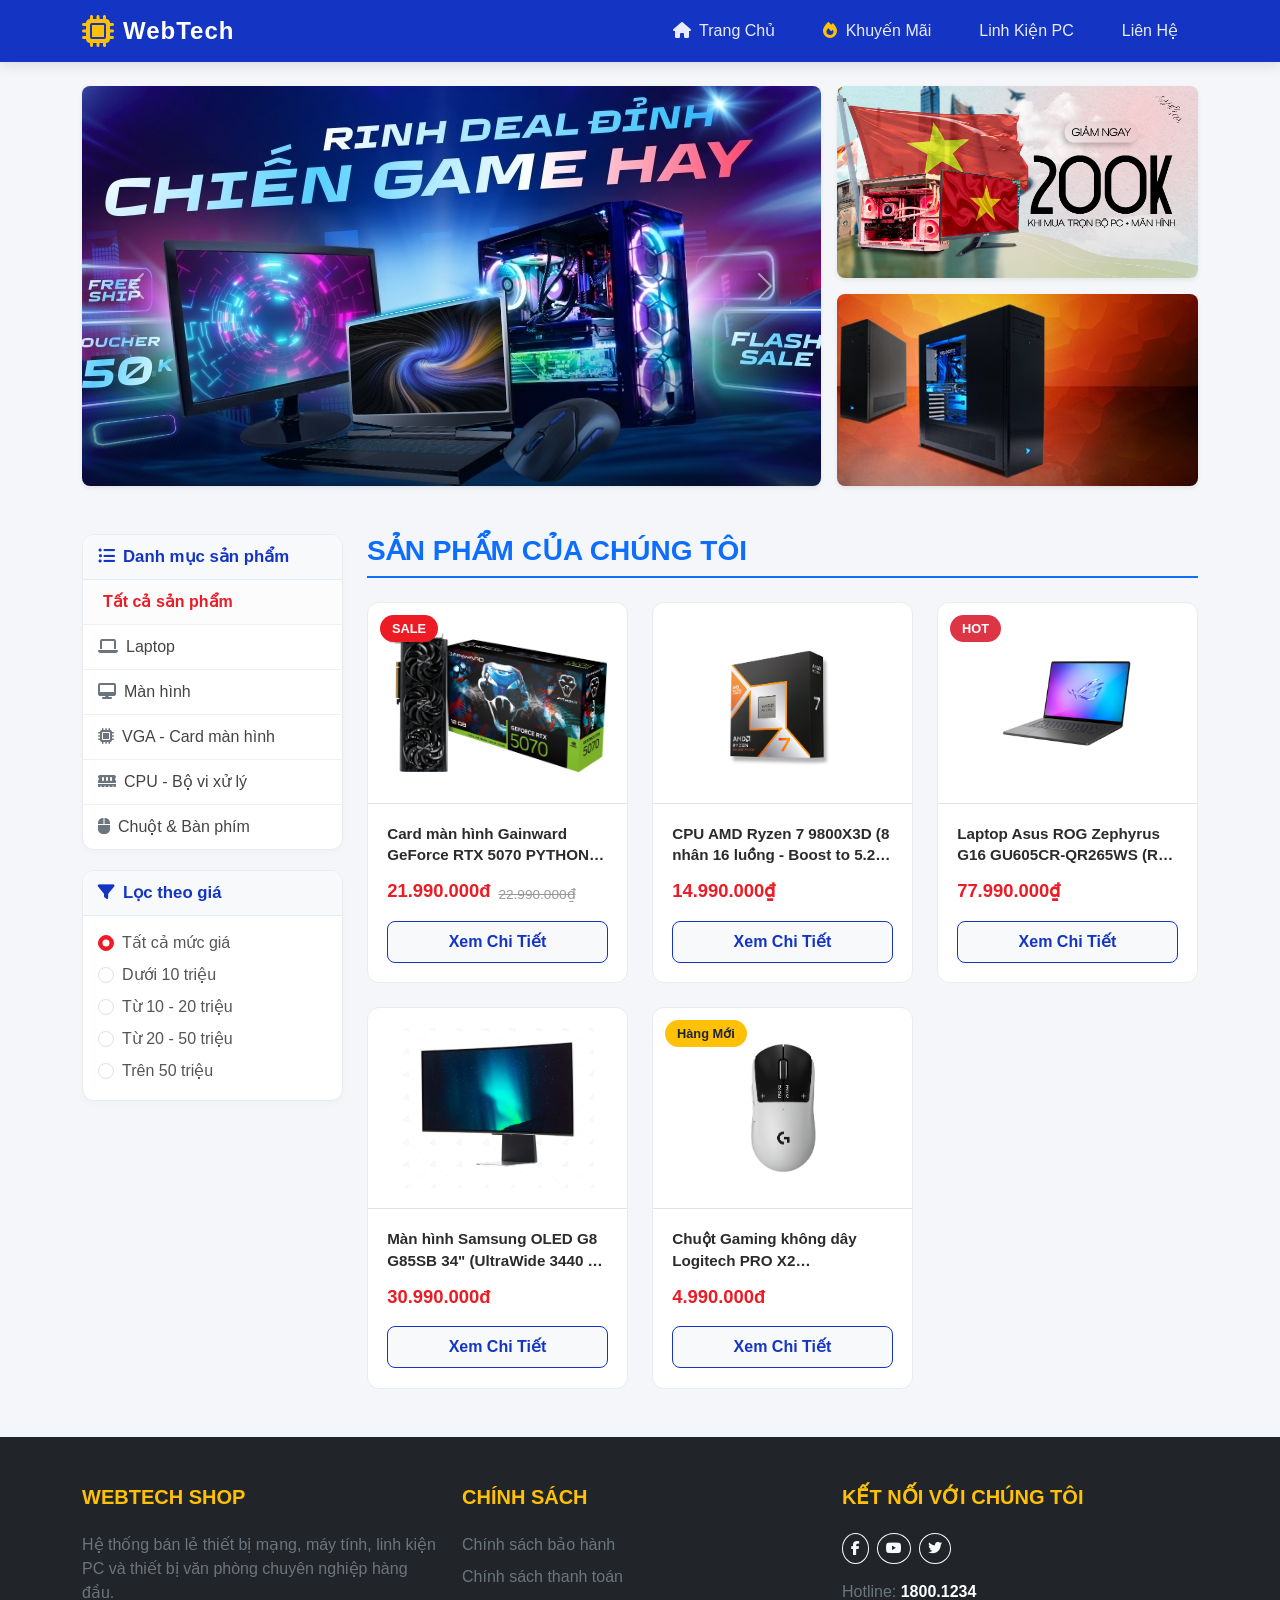
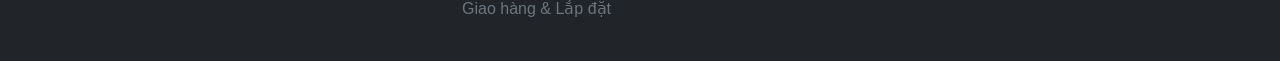
<file: index.html>
<!DOCTYPE html>
<html lang="vi">
<head>
    <meta charset="UTF-8">
    <meta name="viewport" content="width=device-width, initial-scale=1.0">
    <title>WebTech - Chuyên gia Công nghệ</title>
    
    <link href="https://cdn.jsdelivr.net/npm/bootstrap@5.3.0/dist/css/bootstrap.min.css" rel="stylesheet">
    <link rel="stylesheet" href="https://cdnjs.cloudflare.com/ajax/libs/font-awesome/6.4.0/css/all.min.css">
    
    <style>
        :root {
            --primary-color: #1435c3;
            --secondary-color: #ed1b24;
            --bg-color: #f4f6f9;
        }

        body {
            background-color: var(--bg-color);
            font-family: 'Segoe UI', Tahoma, Geneva, Verdana, sans-serif;
        }

        /* --- Navbar --- */
        .main-nav {
            background-color: var(--primary-color);
            box-shadow: 0 4px 12px rgba(0,0,0,0.1);
        }
        .navbar-brand { font-size: 1.5rem; letter-spacing: 1px; }
        .nav-link {
            color: rgba(255, 255, 255, 0.9) !important;
            font-weight: 500;
            padding: 10px 20px !important;
            transition: all 0.3s ease;
            border-radius: 6px;
        }
        .nav-link:hover {
            color: #fff !important;
            background-color: rgba(255, 255, 255, 0.1);
        }

        /* --- Sidebar (Danh mục & Bộ lọc) --- */
        .sidebar-card {
            border: 1px solid #e9ecef;
            border-radius: 12px;
            box-shadow: 0 4px 6px rgba(0,0,0,0.02);
            overflow: hidden;
            background: #fff;
            margin-bottom: 20px;
        }
        .sidebar-title {
            background-color: #f8f9fa;
            padding: 12px 15px;
            font-weight: 700;
            color: var(--primary-color);
            border-bottom: 1px solid #e9ecef;
            margin: 0;
            font-size: 1.05rem;
        }
        .category-list {
            list-style: none;
            padding: 0;
            margin: 0;
        }
        .category-list li {
            border-bottom: 1px solid #f1f1f1;
        }
        .category-list li:last-child {
            border-bottom: none;
        }
        .category-list a {
            display: block;
            padding: 10px 15px;
            color: #444;
            text-decoration: none;
            transition: all 0.2s;
            cursor: pointer;
        }
        .category-list a:hover, .category-list a.active {
            color: var(--secondary-color);
            background-color: #fcfcfc;
            padding-left: 20px;
            font-weight: 600;
        }
        .filter-group {
            padding: 15px;
        }
        .form-check-label {
            color: #555;
            cursor: pointer;
        }
        .form-check-input:checked {
            background-color: var(--secondary-color);
            border-color: var(--secondary-color);
        }

        /* --- Cấu trúc Card Sản Phẩm --- */
        .product-card {
            border: 1px solid #e9ecef;
            border-radius: 12px;
            background: #fff;
            overflow: hidden;
            transition: transform 0.4s cubic-bezier(0.165, 0.84, 0.44, 1), box-shadow 0.4s cubic-bezier(0.165, 0.84, 0.44, 1);
        }
        .product-card:hover {
            transform: translateY(-8px);
            box-shadow: 0 15px 30px rgba(0,0,0,0.12);
            border-color: transparent;
        }
        .product-link { text-decoration: none; color: inherit; display: block; }
        .discount-badge {
            position: absolute; top: 12px; left: 12px; background-color: var(--secondary-color); color: white;
            padding: 4px 12px; border-radius: 20px; font-size: 0.8rem; font-weight: bold; z-index: 2;
        }
        .product-img-wrapper {
            height: 200px; padding: 20px; display: flex; align-items: center; justify-content: center; overflow: hidden;
        }
        .product-img-wrapper img { max-height: 100%; max-width: 100%; object-fit: contain; transition: transform 0.5s ease; }
        .product-card:hover .product-img-wrapper img { transform: scale(1.08); }
        .card-body { padding: 1.2rem; }
        .product-title {
            font-size: 0.95rem; line-height: 1.4; height: 2.8em; overflow: hidden;
            display: -webkit-box; -webkit-line-clamp: 2; -webkit-box-orient: vertical; margin-bottom: 12px; font-weight: 600; color: #2b2b2b;
        }
        .product-card:hover .product-title { color: var(--primary-color); }
        .product-price { color: var(--secondary-color); font-weight: 800; font-size: 1.15rem; }
        .old-price { text-decoration: line-through; color: #999; font-size: 0.85rem; }
        .btn-buy {
            background-color: #f8f9fa; color: var(--primary-color); border: 1px solid var(--primary-color);
            border-radius: 8px; font-weight: 600; padding: 8px 0; transition: all 0.3s ease;
        }
        .product-card:hover .btn-buy { background-color: var(--primary-color); color: #fff; transform: scale(1.02); }
        .modal-icon { font-size: 3.5rem; color: #ffc107; margin-bottom: 15px; }

        /* Animation cho bộ lọc */
        .product-item { transition: all 0.4s ease; }
        .hide-product { display: none !important; }
    </style>
</head>
<body>

    <nav class="navbar navbar-expand-lg navbar-dark main-nav sticky-top">
        <div class="container">
            <a class="navbar-brand fw-bold d-flex align-items-center" href="index.html">
                <i class="fa-solid fa-microchip fs-2 me-2 text-warning"></i> 
                <span>WebTech</span>
            </a>
            <button class="navbar-toggler border-0" type="button" data-bs-toggle="collapse" data-bs-target="#mainMenu">
                <span class="navbar-toggler-icon"></span>
            </button>
            <div class="collapse navbar-collapse" id="mainMenu">
                <ul class="navbar-nav ms-auto gap-2">
                    <li class="nav-item"><a class="nav-link active" href="index.html"><i class="fa-solid fa-house me-1"></i> Trang Chủ</a></li>
                    <li class="nav-item"><a class="nav-link" href="#" data-bs-toggle="modal" data-bs-target="#comingSoonModal"><i class="fa-solid fa-fire me-1 text-warning"></i> Khuyến Mãi</a></li>
                    <li class="nav-item"><a class="nav-link" href="#" data-bs-toggle="modal" data-bs-target="#comingSoonModal">Linh Kiện PC</a></li>
                    <li class="nav-item"><a class="nav-link" href="#" data-bs-toggle="modal" data-bs-target="#comingSoonModal">Liên Hệ</a></li>
                </ul>
            </div>
        </div>
    </nav>

    <div class="container mt-4">
        <div class="row g-3">
            <div class="col-lg-8">
                <div id="promoCarousel" class="carousel slide rounded-3 overflow-hidden shadow-sm" data-bs-ride="carousel">
                    <div class="carousel-inner">
                        <div class="carousel-item active">
                            <img src="images/banner-1.jpg" class="d-block w-100 object-fit-cover" style="height: 400px;" alt="Banner 1">
                        </div>
                        <div class="carousel-item">
                            <img src="images/banner-2.jpg" class="d-block w-100 object-fit-cover" style="height: 400px;" alt="Banner 2">
                        </div>
                    </div>
                    <button class="carousel-control-prev" type="button" data-bs-target="#promoCarousel" data-bs-slide="prev">
                        <span class="carousel-control-prev-icon"></span>
                    </button>
                    <button class="carousel-control-next" type="button" data-bs-target="#promoCarousel" data-bs-slide="next">
                        <span class="carousel-control-next-icon"></span>
                    </button>
                </div>
            </div>
            <div class="col-lg-4 d-none d-lg-flex flex-column gap-3">
                <div class="h-50 overflow-hidden rounded-3 shadow-sm">
                    <img src="images/sub-banner-1.jpg" class="w-100 h-100 object-fit-cover hover-zoom" alt="Sub Banner 1">
                </div>
                <div class="h-50 overflow-hidden rounded-3 shadow-sm">
                    <img src="images/sub-banner-2.jpg" class="w-100 h-100 object-fit-cover hover-zoom" alt="Sub Banner 2">
                </div>
            </div>
        </div>
    </div>

    <div class="container mt-5 mb-5">
        <div class="row">
            
            <div class="col-lg-3 d-none d-lg-block">
                
                <div class="sidebar-card">
                    <h5 class="sidebar-title"><i class="fa-solid fa-list-ul me-2"></i>Danh mục sản phẩm</h5>
                    <ul class="category-list">
                        <li><a class="filter-category active" data-filter="all">Tất cả sản phẩm</a></li>
                        <li><a class="filter-category" data-filter="laptop"><i class="fa-solid fa-laptop me-2 text-secondary"></i>Laptop</a></li>
                        <li><a class="filter-category" data-filter="monitor"><i class="fa-solid fa-desktop me-2 text-secondary"></i>Màn hình</a></li>
                        <li><a class="filter-category" data-filter="vga"><i class="fa-solid fa-microchip me-2 text-secondary"></i>VGA - Card màn hình</a></li>
                        <li><a class="filter-category" data-filter="cpu"><i class="fa-solid fa-memory me-2 text-secondary"></i>CPU - Bộ vi xử lý</a></li>
                        <li><a class="filter-category" data-filter="accessory"><i class="fa-solid fa-computer-mouse me-2 text-secondary"></i>Chuột & Bàn phím</a></li>
                    </ul>
                </div>

                <div class="sidebar-card">
                    <h5 class="sidebar-title"><i class="fa-solid fa-filter me-2"></i>Lọc theo giá</h5>
                    <div class="filter-group">
                        <div class="form-check mb-2">
                            <input class="form-check-input filter-price" type="radio" name="priceRange" id="priceAll" value="all" checked>
                            <label class="form-check-label" for="priceAll">Tất cả mức giá</label>
                        </div>
                        <div class="form-check mb-2">
                            <input class="form-check-input filter-price" type="radio" name="priceRange" id="price1" value="under-10m">
                            <label class="form-check-label" for="price1">Dưới 10 triệu</label>
                        </div>
                        <div class="form-check mb-2">
                            <input class="form-check-input filter-price" type="radio" name="priceRange" id="price2" value="10m-20m">
                            <label class="form-check-label" for="price2">Từ 10 - 20 triệu</label>
                        </div>
                        <div class="form-check mb-2">
                            <input class="form-check-input filter-price" type="radio" name="priceRange" id="price3" value="20m-50m">
                            <label class="form-check-label" for="price3">Từ 20 - 50 triệu</label>
                        </div>
                        <div class="form-check">
                            <input class="form-check-input filter-price" type="radio" name="priceRange" id="price4" value="above-50m">
                            <label class="form-check-label" for="price4">Trên 50 triệu</label>
                        </div>
                    </div>
                </div>

            </div>

            <div class="col-lg-9">
                <div class="d-flex justify-content-between align-items-center mb-4 pb-2 border-bottom border-2 border-primary">
                    <h3 class="fw-bold text-uppercase m-0 text-primary">Sản Phẩm Của Chúng Tôi</h3>
                </div>

                <div class="row row-cols-1 row-cols-sm-2 row-cols-lg-3 g-4" id="productList">
                    
                    <div class="col product-item" data-category="vga" data-price="21990000">
                        <div class="card h-100 product-card">
                            <span class="discount-badge">SALE</span>
                            <a href="product-detail.html?id=1" class="product-link">
                                <div class="product-img-wrapper">
                                    <img src="images/product-1.jpg" alt="VGA Gainward">
                                </div>
                                <div class="card-body border-top">
                                    <h5 class="product-title">Card màn hình Gainward GeForce RTX 5070 PYTHON III 12GB GDDR7</h5>
                                    <div class="mb-3 d-flex align-items-end flex-wrap gap-2">
                                        <span class="product-price">21.990.000đ</span>
                                        <span class="old-price">22.990.000₫</span>
                                    </div>
                                    <button class="btn btn-buy w-100">Xem Chi Tiết</button>
                                </div>
                            </a>
                        </div>
                    </div>

                    <div class="col product-item" data-category="cpu" data-price="14990000">
                        <div class="card h-100 product-card">
                            <a href="product-detail.html?id=2" class="product-link">
                                <div class="product-img-wrapper">
                                    <img src="images/product-2.jpg" alt="CPU AMD">
                                </div>
                                <div class="card-body border-top">
                                    <h5 class="product-title">CPU AMD Ryzen 7 9800X3D (8 nhân 16 luồng - Boost to 5.2 GHz)</h5>
                                    <div class="mb-3 d-flex align-items-end flex-wrap gap-2">
                                        <span class="product-price">14.990.000₫</span>
                                    </div>
                                    <button class="btn btn-buy w-100">Xem Chi Tiết</button>
                                </div>
                            </a>
                        </div>
                    </div>

                    <div class="col product-item" data-category="laptop" data-price="77990000">
                        <div class="card h-100 product-card">
                            <span class="discount-badge bg-danger">HOT</span>
                            <a href="product-detail.html?id=3" class="product-link">
                                <div class="product-img-wrapper">
                                    <img src="images/product-3.jpg" alt="Laptop Asus">
                                </div>
                                <div class="card-body border-top">
                                    <h5 class="product-title">Laptop Asus ROG Zephyrus G16 GU605CR-QR265WS (RTX 5070Ti)</h5>
                                    <div class="mb-3 d-flex align-items-end flex-wrap gap-2">
                                        <span class="product-price">77.990.000₫</span>
                                    </div>
                                    <button class="btn btn-buy w-100">Xem Chi Tiết</button>
                                </div>
                            </a>
                        </div>
                    </div>

                    <div class="col product-item" data-category="monitor" data-price="30990000">
                        <div class="card h-100 product-card">
                            <a href="product-detail.html?id=4" class="product-link">
                                <div class="product-img-wrapper">
                                    <img src="images/product-4.jpg" alt="Màn hình Samsung">
                                </div>
                                <div class="card-body border-top">
                                    <h5 class="product-title">Màn hình Samsung OLED G8 G85SB 34" (UltraWide 3440 x 1440/ 175Hz)</h5>
                                    <div class="mb-3 d-flex align-items-end flex-wrap gap-2">
                                        <span class="product-price">30.990.000đ</span>
                                    </div>
                                    <button class="btn btn-buy w-100">Xem Chi Tiết</button>
                                </div>
                            </a>
                        </div>
                    </div>

                    <div class="col product-item" data-category="accessory" data-price="4990000">
                        <div class="card h-100 product-card">
                            <span class="discount-badge bg-warning text-dark">Hàng Mới</span>
                            <a href="product-detail.html?id=5" class="product-link">
                                <div class="product-img-wrapper">
                                    <img src="images/product-5.jpg" alt="Chuột Logitech">
                                </div>
                                <div class="card-body border-top">
                                    <h5 class="product-title">Chuột Gaming không dây Logitech PRO X2 SUPERSTRIKE</h5>
                                    <div class="mb-3 d-flex align-items-end flex-wrap gap-2">
                                        <span class="product-price">4.990.000đ</span>
                                    </div>
                                    <button class="btn btn-buy w-100">Xem Chi Tiết</button>
                                </div>
                            </a>
                        </div>
                    </div>

                </div>
                
                <div id="noProductMsg" class="text-center py-5 hide-product">
                    <i class="fa-solid fa-box-open fs-1 text-muted mb-3"></i>
                    <h5 class="text-muted">Không tìm thấy sản phẩm nào phù hợp với bộ lọc.</h5>
                </div>

            </div>
        </div>
    </div>

    <footer class="bg-dark text-light pt-5 pb-4 mt-5">
        <div class="container text-md-start">
            <div class="row g-4">
                <div class="col-md-4 col-lg-4">
                    <h5 class="text-uppercase mb-4 fw-bold text-warning">WebTech Shop</h5>
                    <p class="text-secondary">Hệ thống bán lẻ thiết bị mạng, máy tính, linh kiện PC và thiết bị văn phòng chuyên nghiệp hàng đầu.</p>
                </div>
                <div class="col-md-4 col-lg-4">
                    <h5 class="text-uppercase mb-4 fw-bold text-warning">Chính sách</h5>
                    <ul class="list-unstyled">
                        <li class="mb-2"><a href="#" data-bs-toggle="modal" data-bs-target="#comingSoonModal" class="text-secondary text-decoration-none hover-text-white">Chính sách bảo hành</a></li>
                        <li class="mb-2"><a href="#" data-bs-toggle="modal" data-bs-target="#comingSoonModal" class="text-secondary text-decoration-none hover-text-white">Chính sách thanh toán</a></li>
                        <li class="mb-2"><a href="#" data-bs-toggle="modal" data-bs-target="#comingSoonModal" class="text-secondary text-decoration-none hover-text-white">Giao hàng & Lắp đặt</a></li>
                    </ul>
                </div>
                <div class="col-md-4 col-lg-4">
                    <h5 class="text-uppercase mb-4 fw-bold text-warning">Kết nối với chúng tôi</h5>
                    <div class="d-flex gap-2 mb-3">
                        <a href="#" data-bs-toggle="modal" data-bs-target="#comingSoonModal" class="btn btn-outline-light btn-sm rounded-circle"><i class="fa-brands fa-facebook-f"></i></a>
                        <a href="#" data-bs-toggle="modal" data-bs-target="#comingSoonModal" class="btn btn-outline-light btn-sm rounded-circle"><i class="fa-brands fa-youtube"></i></a>
                        <a href="#" data-bs-toggle="modal" data-bs-target="#comingSoonModal" class="btn btn-outline-light btn-sm rounded-circle"><i class="fa-brands fa-twitter"></i></a>
                    </div>
                    <p class="text-secondary mb-1">Hotline: <strong class="text-white">1800.1234</strong></p>
                </div>
            </div>
        </div>
    </footer>

    <div class="modal fade" id="comingSoonModal" tabindex="-1" aria-labelledby="comingSoonModalLabel" aria-hidden="true">
        <div class="modal-dialog modal-dialog-centered">
            <div class="modal-content border-0 shadow-lg">
                <div class="modal-header border-bottom-0 pb-0">
                    <button type="button" class="btn-close" data-bs-dismiss="modal" aria-label="Đóng"></button>
                </div>
                <div class="modal-body text-center pb-5 pt-0">
                    <i class="fa-solid fa-person-digging modal-icon"></i>
                    <h4 class="fw-bold mb-3" id="comingSoonModalLabel">Tính năng đang cập nhật</h4>
                    <p class="text-muted px-3">
                        Tính năng này hiện đang được nâng cấp và hoàn thiện. Vui lòng quay lại sau nhé!
                    </p>
                    <button type="button" class="btn btn-primary px-4 mt-2" data-bs-dismiss="modal">Đã hiểu</button>
                </div>
            </div>
        </div>
    </div>

    <script src="https://cdn.jsdelivr.net/npm/bootstrap@5.3.0/dist/js/bootstrap.bundle.min.js"></script>

    <script>
        document.addEventListener('DOMContentLoaded', function() {
            const categoryLinks = document.querySelectorAll('.filter-category');
            const priceRadios = document.querySelectorAll('.filter-price');
            const products = document.querySelectorAll('.product-item');
            const noProductMsg = document.getElementById('noProductMsg');

            let activeCategory = 'all';
            let activePrice = 'all';

            // Xử lý khi click vào Danh mục
            categoryLinks.forEach(link => {
                link.addEventListener('click', function(e) {
                    e.preventDefault();
                    // Xóa class active cũ, thêm vào cái mới click
                    categoryLinks.forEach(l => l.classList.remove('active'));
                    this.classList.add('active');
                    
                    activeCategory = this.getAttribute('data-filter');
                    filterProducts();
                });
            });

            // Xử lý khi chọn Khoảng giá
            priceRadios.forEach(radio => {
                radio.addEventListener('change', function() {
                    activePrice = this.value;
                    filterProducts();
                });
            });

            // Hàm lọc và hiển thị sản phẩm
            function filterProducts() {
                let visibleCount = 0;

                products.forEach(product => {
                    const productCategory = product.getAttribute('data-category');
                    const productPrice = parseInt(product.getAttribute('data-price'));
                    
                    // Kiểm tra danh mục
                    const matchCategory = (activeCategory === 'all' || productCategory === activeCategory);
                    
                    // Kiểm tra giá
                    let matchPrice = false;
                    if (activePrice === 'all') {
                        matchPrice = true;
                    } else if (activePrice === 'under-10m' && productPrice < 10000000) {
                        matchPrice = true;
                    } else if (activePrice === '10m-20m' && productPrice >= 10000000 && productPrice <= 20000000) {
                        matchPrice = true;
                    } else if (activePrice === '20m-50m' && productPrice > 20000000 && productPrice <= 50000000) {
                        matchPrice = true;
                    } else if (activePrice === 'above-50m' && productPrice > 50000000) {
                        matchPrice = true;
                    }

                    // Ẩn/Hiện sản phẩm
                    if (matchCategory && matchPrice) {
                        product.classList.remove('hide-product');
                        visibleCount++;
                    } else {
                        product.classList.add('hide-product');
                    }
                });

                // Hiển thị câu thông báo nếu không có sản phẩm nào
                if (visibleCount === 0) {
                    noProductMsg.classList.remove('hide-product');
                } else {
                    noProductMsg.classList.add('hide-product');
                }
            }
        });
    </script>
</body>
</html>
</file>
